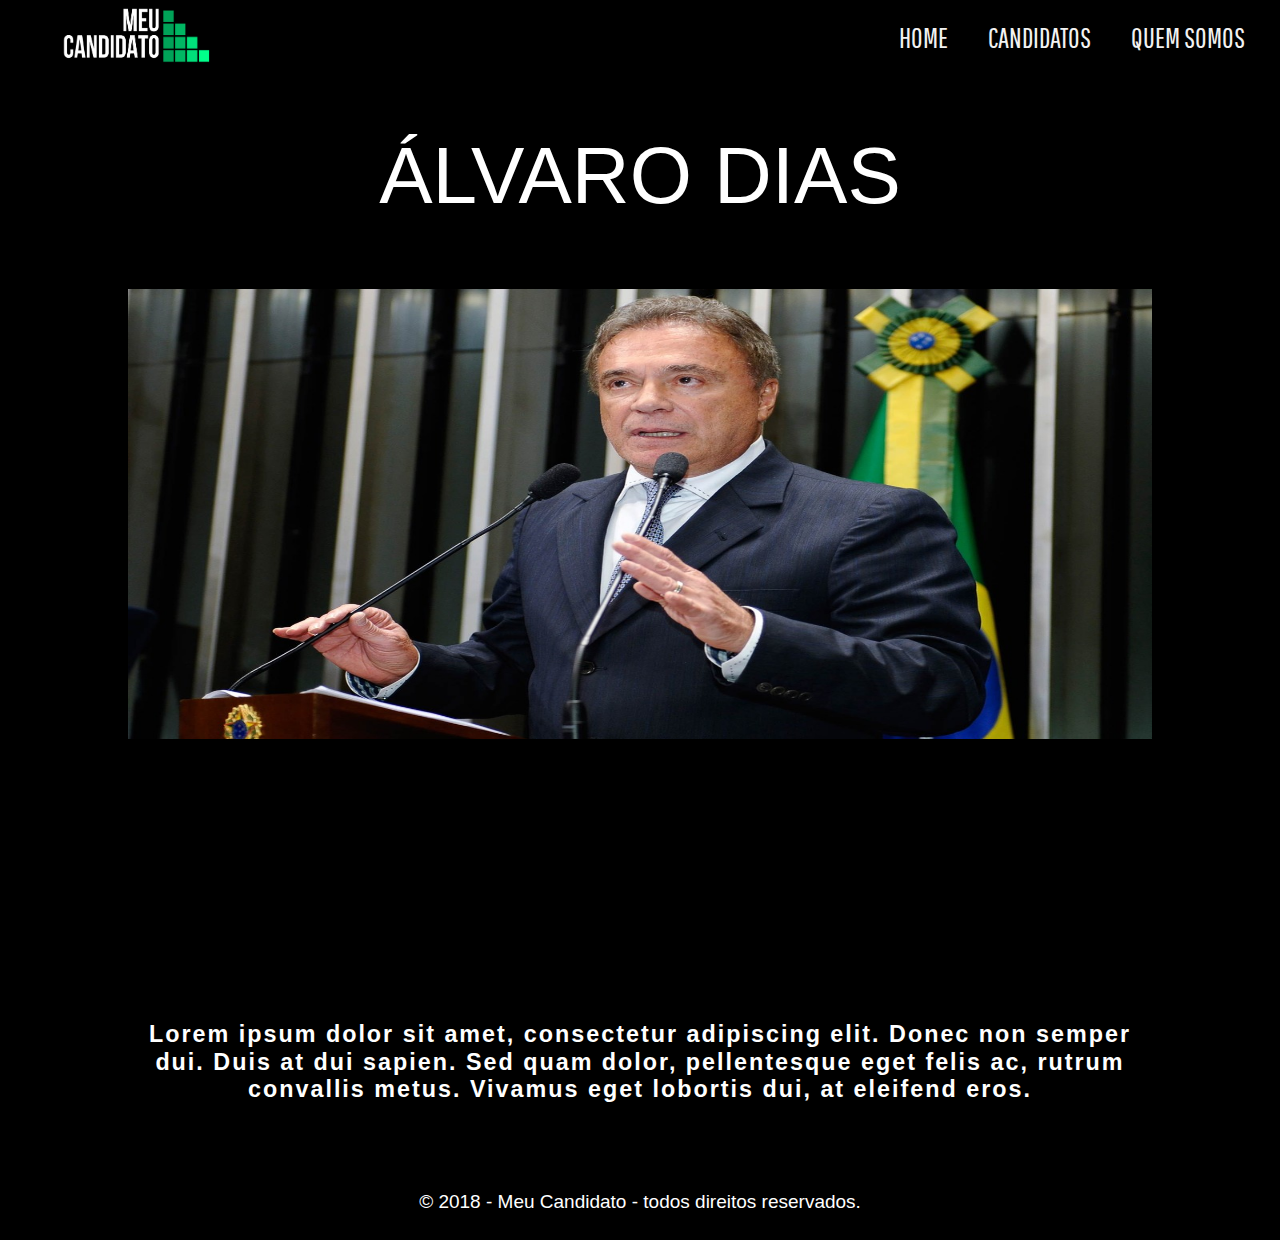
<file: cand-1.html>
<!DOCTYPE html>
<html>
<head>
    <meta charset="utf-8">
    <link rel="shortcut icon" href="img/icon.ico" type="image/x-icon">
    <link href="https://fonts.googleapis.com/css?family=Pathway+Gothic+One" rel="stylesheet">
    <link rel="stylesheet" type="text/css" href="css/style.css">
    
    <title>Alvaro Dias</title>
</head>
<body>
    <div class="topnav" id="myTopnav">
        <img src="img/logo.png" class="logo">
        <a href="quemsomos.html" class="active"> QUEM SOMOS</a>
        <a href="candidatos.html">CANDIDATOS</a>
        <a href="index.html">HOME</a>
        <a href="javascript:void(0);" class="icon" onclick="myFunction()">&#9776;</a>
    </div>
    
    <header class=h-img"">
        <p class="cand-nome"> ÁLVARO DIAS</h1>            
        <img class="cand-img" src="img/alvaro-dias.jpg" alt="Alvaro Dias">
    </header>

    <div class="textos" >
        <div class="cand-texto" >
            <h5>
                <small>Lorem ipsum dolor sit amet, consectetur adipiscing elit. Donec non semper dui. Duis at dui sapien.
                Sed quam dolor, pellentesque eget felis ac, rutrum convallis metus.
                Vivamus eget lobortis dui, at eleifend eros.
                </small>
             </h5>
        </div>
    </div>
    
    <footer>
        <p class="rodape">
             © 2018 - Meu Candidato - todos direitos reservados.
        </p>
    </footer>
    
    <script src="script.js"></script>
</body>
</html>
</file>
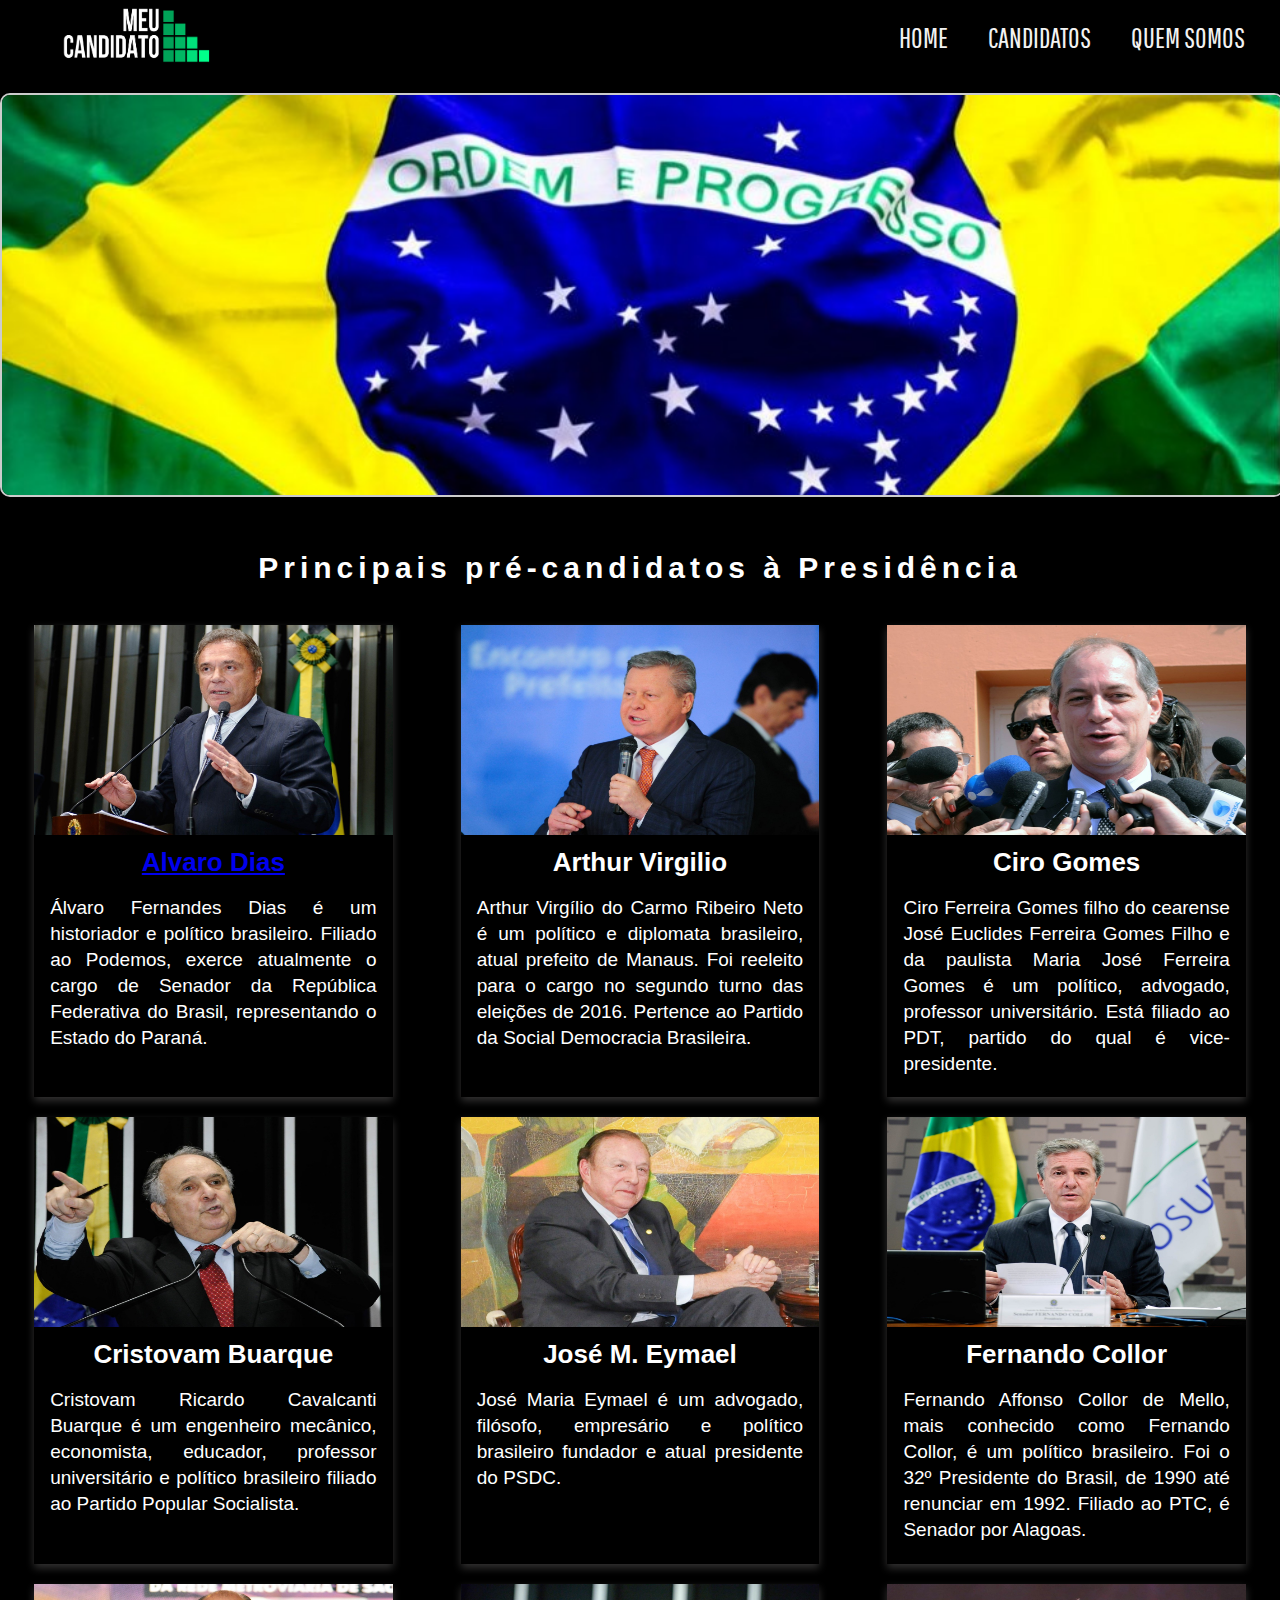
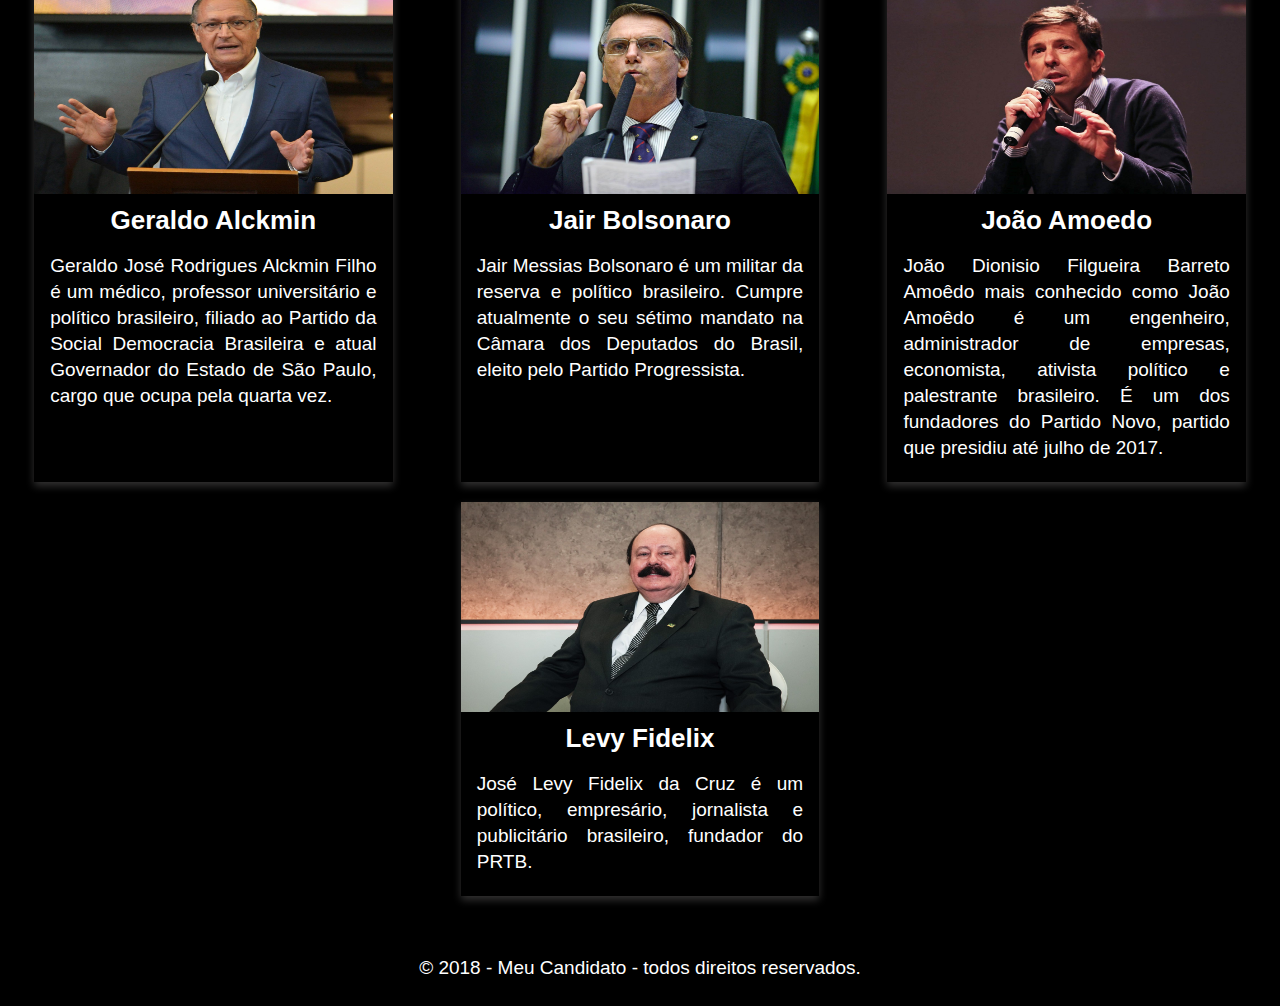
<file: candidatos.html>
<!DOCTYPE html>
<html>
<head>
    <meta charset="utf-8">
    <link rel="stylesheet" href="css/style.css">
    <meta name="viewport" content="width=device-width, initial-scale=1.0">
    <link rel="shortcut icon" href="img/icon.ico" type="image/x-icon">
    <link href="https://fonts.googleapis.com/css?family=Pathway+Gothic+One" rel="stylesheet">
    <link rel="stylesheet" href="css/style.css">
    <title>Candidatos</title>
</head>
<body>
    <div class="topnav" id="myTopnav">
        <img src="img/logo.png" class="logo">
        <a href="quemsomos.html" class="active">QUEM SOMOS</a>
        <a href="candidatos.html">CANDIDATOS</a>
        <a href="index.html">HOME</a>
        <a href="javascript:void(0);" class="icon" onclick="myFunction()">&#9776;</a>
    </div>
    
    <section class="banner">
        <img src="img/brasilbanner.jpg">
        
    </section>
    <h2>Principais pré-candidatos à Presidência</h2>
    
    <section class="cards">
        <div class="card" >
            <img src="img/alvaro-dias.jpg" alt="Alvaro Dias">
            <div class="container" >
                <h4><b> <a href="cand-1.html"> Alvaro Dias</a></b></h4> 
                <p>Álvaro Fernandes Dias é um historiador e político brasileiro. Filiado ao Podemos, exerce atualmente o cargo de Senador da República Federativa do Brasil, representando o Estado do Paraná.</p> 
            </div>
        </div>
        
        <div class="card">
            <img src="img/arthur-virgilio.jpg" alt="Arthur Virgilio">
            <div class="container">
                <h4><b>Arthur Virgilio</b></h4> 
                <p>Arthur Virgílio do Carmo Ribeiro Neto é um político e diplomata brasileiro, atual prefeito de Manaus. Foi reeleito para o cargo no segundo turno das eleições de 2016. Pertence ao Partido da Social Democracia Brasileira.</p> 
            </div>
        </div>
        
        <div class="card">
            <img src="img/ciro-gomes.jpg" alt="Ciro Gomes">
            <div class="container">
                <h4><b>Ciro Gomes</b></h4> 
                <p>Ciro Ferreira Gomes filho do cearense José Euclides Ferreira Gomes Filho e da paulista Maria José Ferreira Gomes é um político, advogado, professor universitário. Está filiado ao PDT, partido do qual é vice-presidente.</p> 
            </div>
        </div>
        
        <div class="card">
            <img src="img/cristovam-buarque.jpg" alt="Cristovam Buarque">
            <div class="container">
                <h4><b>Cristovam Buarque</b></h4> 
                <p>Cristovam Ricardo Cavalcanti Buarque é um engenheiro mecânico, economista, educador, professor universitário e político brasileiro filiado ao Partido Popular Socialista.</p> 
            </div>
        </div>
        
        <div class="card">
            <img src="img/eymael.jpg" alt="Eymael">
            <div class="container">
                <h4><b>José M. Eymael</b></h4> 
                <p>José Maria Eymael é um advogado, filósofo, empresário e político brasileiro fundador e atual presidente do PSDC.</p> 
            </div>
        </div>
        
        <div class="card">
            <img src="img/fernando-collor.jpg" alt="Alvaro Dias">
            <div class="container">
                <h4><b>Fernando Collor</b></h4> 
                <p>Fernando Affonso Collor de Mello, mais conhecido como Fernando Collor, é um político brasileiro. Foi o 32º Presidente do Brasil, de 1990 até renunciar em 1992. Filiado ao PTC, é Senador por Alagoas.</p> 
            </div>
        </div>
        
        <div class="card">
            <img src="img/geraldo-alckmin.jpg" alt="Geraldo Alckmin">
            <div class="container">
                <h4><b>Geraldo Alckmin</b></h4> 
                <p>Geraldo José Rodrigues Alckmin Filho é um médico, professor universitário e político brasileiro, filiado ao Partido da Social Democracia Brasileira e atual Governador do Estado de São Paulo, cargo que ocupa pela quarta vez.</p> 
            </div>
        </div>	
        
        <div class="card">
            <img src="img/jair-bolsonaro.jpg" alt="Jair Bolsonaro">
            <div class="container">
                <h4><b>Jair Bolsonaro</b></h4> 
                <p>Jair Messias Bolsonaro é um militar da reserva e político brasileiro. Cumpre atualmente o seu sétimo mandato na Câmara dos Deputados do Brasil, eleito pelo Partido Progressista.</p> 
            </div>
        </div>	
        
        <div class="card">
            <img src="img/joao-amoedo.jpg" alt="João Amoedo">
            <div class="container">
                <h4><b>João Amoedo</b></h4> 
                <p>João Dionisio Filgueira Barreto Amoêdo mais conhecido como João Amoêdo é um engenheiro, administrador de empresas, economista, ativista político e palestrante brasileiro. É um dos fundadores do Partido Novo, partido que presidiu até julho de 2017.</p> 
            </div>
        </div>	
        
        <div class="card">
            <img src="img/levy-fidelix.jpg" alt="Levy Fidelix">
            <div class="container">
                <h4><b>Levy Fidelix</b></h4> 
                <p>José Levy Fidelix da Cruz é um político, empresário, jornalista e publicitário brasileiro, fundador do PRTB.</p> 
            </div>
        </div>		
    </section>
    <footer>
            <p class="rodape">
              © 2018 - Meu Candidato - todos direitos reservados.
            </p>
          </footer>
    
    <script src="script.js"></script>
</body>
</html>
</file>
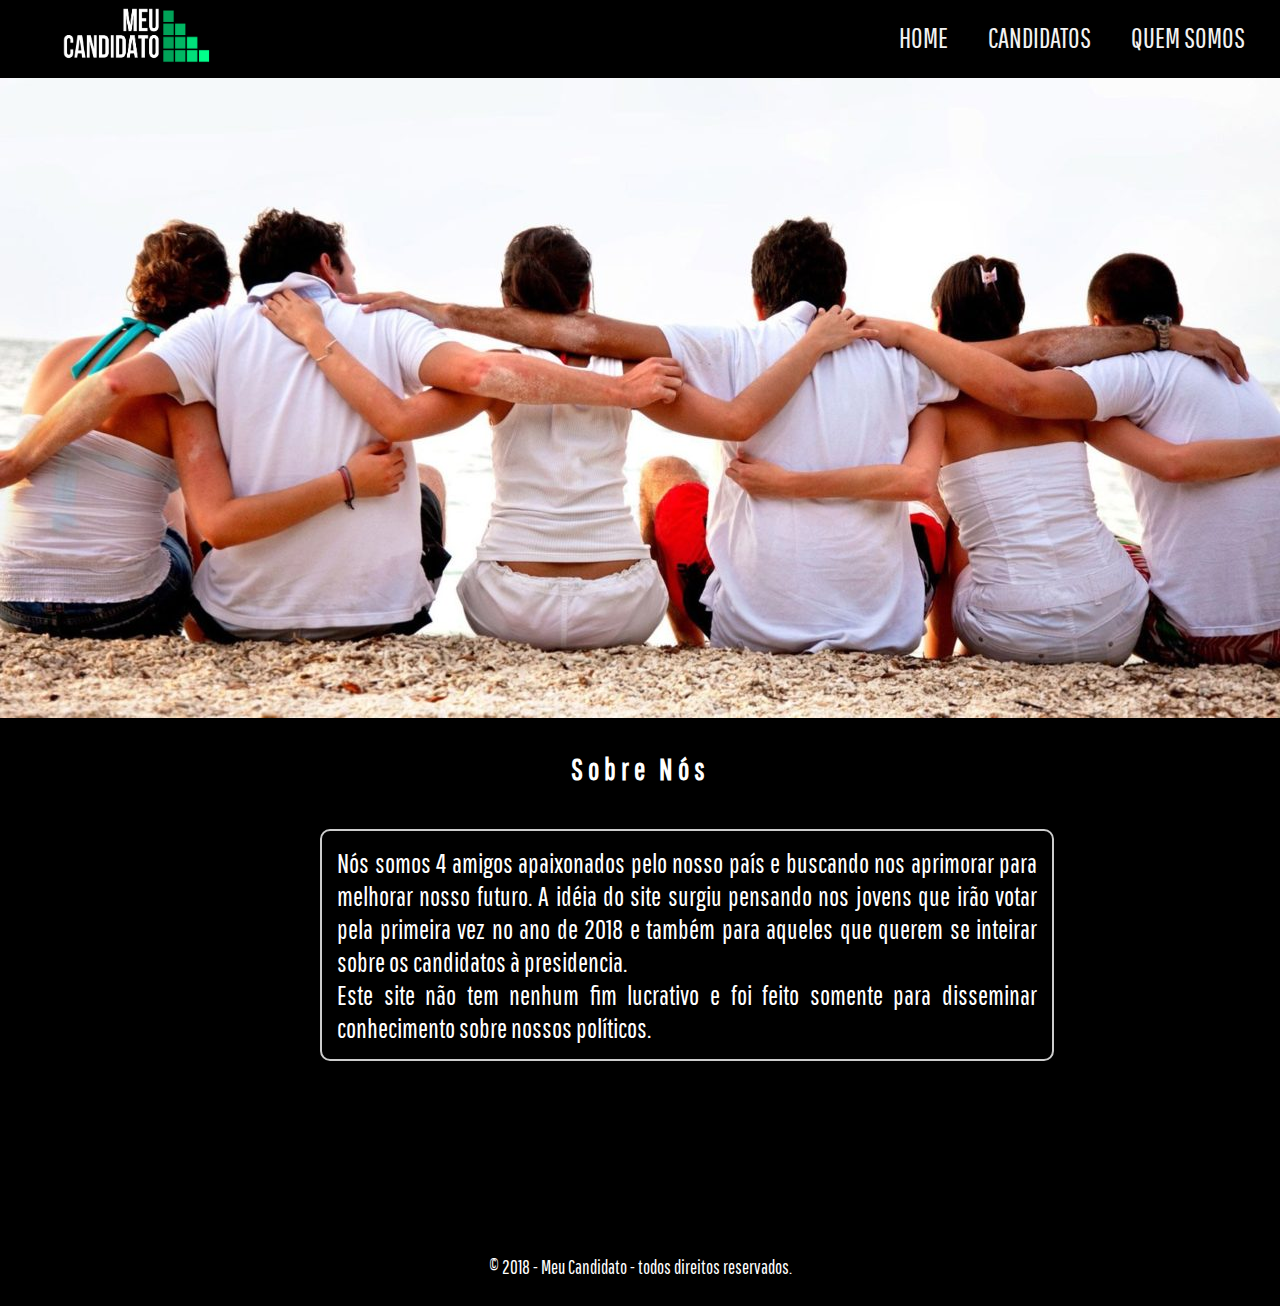
<file: quemsomos.html>
<!DOCTYPE html>
<html>
<head>
	<meta charset="utf-8">
	<meta name="viewport" content="width=device-width, initial-scale=1.0">
	<link rel="shortcut icon" href="img/icon.ico" type="image/x-icon">
	<link href="https://fonts.googleapis.com/css?family=Pathway+Gothic+One" rel="stylesheet">
	<link rel="stylesheet" href="css/style.css">
	
	<title> Quem somos</title>
</head>
<style>
   *{
		font-family: 'Pathway Gothic One', sans-serif; 
	}
	.capa img{
		width: 100%;
	}
	h2{
		font-size: 30px;
		letter-spacing: 5px;
	}
	.texto p{
		font-size: 27px;
		text-align: justify;
		width: 700px;
		border-radius: 10px;
		border: 2px solid #ccc;
		padding: 15px 15px;
		
	}
	.texto{
		padding-left: 25%;
		padding-bottom: 20px;
	}
	
	footer{
		height: 70px;
		text-align: center;
		background-color: black;
		color: white;
	}
	
	@media (max-width: 600px){
		.capa img{
			width: 100%
		}
		
		.texto p{
			width: 300px;
			padding-bottom: 10px;
		}
		
		.rodape{
			font-size: 16px;
		}
	}
</style>


<body>
	<div class="topnav" id="myTopnav">
		<img src="img/logo.png" class="logo">
		<a href="quemsomos.html" class="active">QUEM SOMOS</a>
		<a href="candidatos.html">CANDIDATOS</a>
		<a href="index.html">HOME</a>
		<a href="javascript:void(0);" class="icon" onclick="myFunction()">&#9776;</a>
	</div>
	
	<section class="capa">
		<img src="img/quemsomos.jpg">
		
	</section>
	
	<h2>Sobre Nós</h2>
	<section class="texto">
		<p>Nós somos 4 amigos apaixonados pelo nosso país e buscando nos aprimorar para melhorar nosso futuro. A idéia do site surgiu pensando nos jovens que irão votar pela primeira vez no ano de 2018 e também para aqueles que querem se inteirar sobre os candidatos à presidencia.<br>
			Este site não tem nenhum fim lucrativo e foi feito somente para disseminar conhecimento sobre nossos políticos. <br>
		</p>
	</section>
	
	<footer>
		<p class="rodape" >
			© 2018 - Meu Candidato - todos direitos reservados.
		</p>
	</footer>
	
	<script src="script.js"></script>
	
</body>
</html>
</file>
<file: css/style.css>
/* *{
  
  font-family: 'Pathway Gothic One', sans-serif; */
/* } */

body{
  margin: 0;
  background-color: black; 
  font-family: sans-serif;
  font-weight: 300;
  line-height: 1.61803398875em;
}

header{
  height: 90vh;
  
}
span{
  font-size: 5rem;
  color: #fff;
}

h4{
  text-align: center;
  color: white;
  font-size: 26px;
  margin-bottom: 5px;
  margin-top: 5px;
}

p{
  color: white;
  text-align: justify;
  font-size: 19px;
} 

h2{
  text-align: center;
  padding-bottom: 20px;
  padding-top: 5px;   
  letter-spacing: 5px;
  font-size: 30px;
  color: white;
}


footer {
  width: 100%;
  height: 70px;
  background-color: black;
  color: white;
  text-align: center;
  padding-top:20px ;
}

.topnav {
  background-color: #000;
  overflow: hidden;
  
}

.topnav a {
  float: right;
  display: block;
  color: #f2f2f2;
  text-align: center;
  padding: 19px 5px;
  text-decoration: none;
  font-size: 28px;
  margin-top: 6px;
  margin-right: 30px;
  font-family: 'Pathway Gothic One', sans-serif; 
  
}

.topnav a:hover {
  background-color: #ddd;
  color: black;
  
}

.topnav .icon {
  display: none;
}

.logo{
  width: 170px;
  height: 70px;
  margin-top: 0px;
  margin-left: 50px;
}

.banner img{
  width: 100%;
  height: 400px;
  border:2px solid #ccc;
  position: relative;
  margin-top: 15px;
  border-radius: 10px;
}
.banner{
  text-align: center;
  padding-bottom: 20px;
}



.rodape{
  text-align: center;
}
.btn{
  background-color:#00a258;
  border-radius: 1px;
  width: 30px;
  height: 30px;
  padding: 8px 15px;
  position: relative;
  left: 354px;
  bottom: 46px;
}
.pesquisa {
  width: 400px;
  height: 50px;
  margin: 40px auto;
  height: 10vh;
}


.texto {
  color: white;
  text-align: center;
  font-size: 80px;
  margin-bottom: 12vh;
  font-family: 'Pathway Gothic One', sans-serif;
  font-weight: 100px;
  line-height: 33px;
}


.cand-nome{ 
  color: white;
  margin-top: 85px;
  text-align: center;
  font-size: 80px;
  margin-bottom: 100px;
}
h5{   
   text-align: center;
  /* margin-top: 255px; */
  /* right: 20px; */
  color: white;
  /* width: 25%; */
  font-size: 28px;
  /* position: absolute; */

}

.cand-texto{
  width: 80%;
  letter-spacing: 2px;
}
.textos{  
  display: flex;
  justify-content: center;
  width: 100%;
}
.cand-img{
  margin-top: 100px;
  width: 80%;
  height: 450px;
}

.card {
  box-shadow: 0 4px 8px 0 rgba(255, 251, 251, 0.2);
  transition: 0.3s;
  width: 28%;
  margin-bottom: 20px;
  
  
}

.card img{
  width: 100%;
  height: 210px;
}

.card:hover {
  box-shadow: 0 8px 16px 0 rgba(0,0,0,0.2);
}

.container {
  padding: 2px 16px;
}

.cards{
  display: flex;
  flex-wrap: wrap;
  justify-content: space-around;
}

.carousel {
  color: #fff;
  overflow: hidden;
  position: relative;
  height: 90vh;
}

.carousel-item {
  opacity: 0;
  pointer-events: none;
  position: absolute;
  top: 0;
  transition: opacity 0.6s ease-in-out;
  width: 100%;
}

.carrossel-ativo:checked + .carousel-item {
  opacity: 1;
  pointer-events: auto;
  position: static;
}

.carousel-item img {
  display: block;
  height: auto;
  width: 100%;
}

.carousel-controls {
  height: 100%;
  width: 100%;
}

.carrossel-controle {
  background: rgba(0, 0, 0, 0.2);
  cursor: pointer;
  font-size: 28px;
  height: 100%;
  line-height: 40px;
  text-align: center;
  transition: background 0.1s ease-in-out;
  width: 50%;
  z-index: 2;
}

.carrossel-controle:hover {
  background: rgba(0, 0, 0, 0.8);
}

.carrossel-controle.anterior{
  float: left;
}

.carrossel-controle.proximo {
  float: right;
}

.carousel-caption {
  bottom: 15%;
  font-size: 120%;
  left: 20%;
  opacity: 0;
  right: 20%;
  text-align: center;
  text-shadow: 5px 5px 5px rgb(0, 0, 0);
  transition: opacity 0.1s ease-out;
  z-index: 2;
}

.carrossel-ativo:checked + .carousel-item .carousel-caption {
  transition: opacity 0.6s ease-in;
  opacity: 1;
}

.carousel-indicators {
  bottom: 5%;
  left: 5%;
  list-style: none;
  margin: 0;
  padding: 0;
  right: 5%;
  text-align: center;
  z-index: 2;
}

.carousel-indicators li {
  display: inline-block;
}

.carousel-indicator {
  border-radius: 50%;
  cursor: pointer;
  display: block;
  font-size: 28px;
  line-height: 1;
  padding: 5px 10px;
  text-shadow: 1px 1px 2px rgba(0, 0, 0, 0.2);
  transition: background 0.1s ease-in-out;
}

.carousel-indicator:hover {
  background: rgba(0, 0, 0, 0.8);
}

#slide-1:checked ~ .carousel-indicators .carousel-indicator[for="slide-1"],
#slide-2:checked ~ .carousel-indicators .carousel-indicator[for="slide-2"],
#slide-3:checked ~ .carousel-indicators .carousel-indicator[for="slide-3"] {
  color: #00a258;
}

#texto{
  width: 350px;
  height: 40px;
  float: left;
  color: white;
  /* font-family: 'Pathway Gothic One', sans-serif; */
  font-size: 20px;
}

@media (min-width: 768px) {
  .carousel-indicators {
    background: transparent;
  }
  .carrossel-controle {
    width: 5%;
  }
  .carousel-controls,
  .carousel-caption,
  .carousel-indicators {
    position: absolute;
  }
}

h1 {
  color: white;
  margin-top: 150px;
  text-align: center;
  font-size: 80px;
  margin-bottom: 100px;
 font-family:  'Pathway Gothic One', sans-serif;
}

.texto-home{
  color: white;
  text-align: center;
  font-size: 80px;
  margin-bottom: 12vh;
  /* font-family: 'Pathway Gothic One', sans-serif; */
  
}



@media screen and (max-width: 600px) {
  .topnav a:not(:first-child) {display: none;}
  .topnav a.icon {
    float: right;
    display: block;
  }
  .banner{
    display: none;
  }
  
  
  .cards{
    display: block;  
    display: flex;
    justify-content: center;
  }
  .card{
    width: 90%;
  }
  .texto{
    font-size: 40px;
    margin-top: 100px;
  }
}

@media screen and (max-width: 600px) {
  .topnav.responsive {position: relative;}
  .topnav.responsive a.icon {
    position: absolute;
    right: 0;
    top: 0;
  }
  .topnav.responsive a {
    float: none;
    display: block;
    text-align: left;
  }

}
</file>
